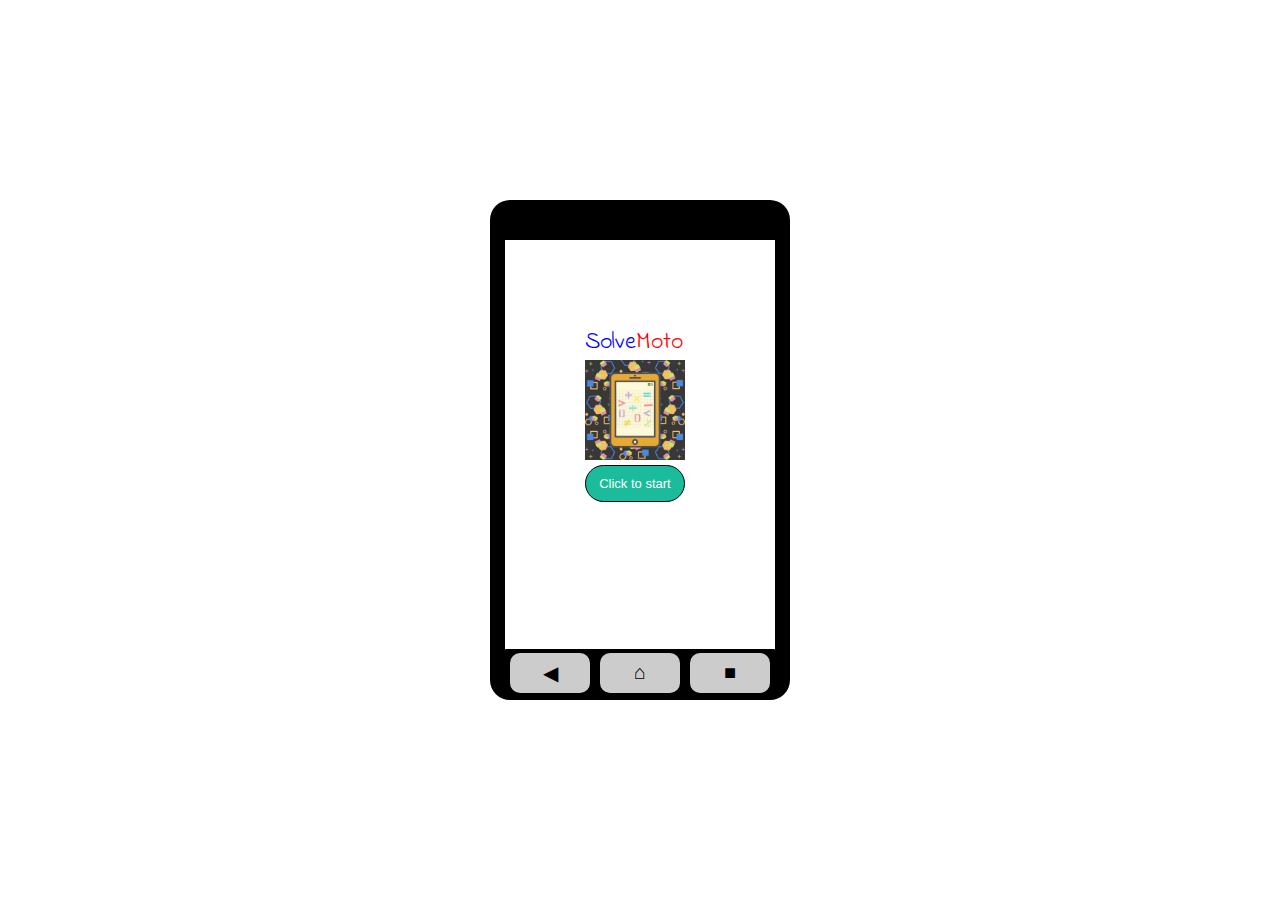
<file: index.html>
<!DOCTYPE html>
<html lang="en">
<head>
    <meta charset="UTF-8">
    <meta name="viewport" content="width=device-width, initial-scale=1.0">
    <title>Addition</title>
    <style>

@import url('https://fonts.googleapis.com/css2?family=Indie+Flower&display=swap');
@import url('https://fonts.googleapis.com/css2?family=Montserrat:wght@100&display=swap');

        * {
    margin: 0;
    padding: 0;
    box-sizing: border-box;
}

body {
    width: 100vw;
    height: 100vh;
    display: flex;
    justify-content: center;
    align-items: center;
    font: 20px 'Montserrat', sans-serif;
}

  .phone {
    width: 300px;
    height: 500px;
    border-radius: 20px;
    position: relative;
    border: solid 15px black;
    border-top: solid 40px black;
    
  }
  
  .screen {
    width: 100%;
    height: 70%;
    background-color: white;
    display: flex;
    justify-content: center;
    align-items: center;
  }
  
  .screen p {
    font-size: 24px;
  }
  
  .buttons {
    margin-top: 205%;
    padding-top: 10px;
    padding-bottom: 10px;
    width: 100%;
    height: 15%;
    display: flex;
    justify-content: space-around;
    align-items: center;
    background-color: black;
    border-radius: 1px;
  }
  
  .buttons button {
      width: 80px;
      height: 40px;
      border: none;
      border-radius: 10px;
      background-color: #ccc;
      cursor: pointer;
  }
  
  .nav-button {
      color: black;
      font-size: 20px;
  }

  .image {
    position: absolute;
    left: 80px;
    width: 100%;
    height: 50%;
    padding-top: 50px;
    margin-bottom: 20px;
  }

  .image img {
    width: 100px;
    height: 100px; 
  }

  .image button {
    display: flex;
    align-items: center;
    justify-content: center;
    padding: 10px;
    width: 37%;
  }

  .productName {
    font: 40px "Indie Flower", cursive;
  }

  .fword {
    color: blue;
  }

  .sword {
    color: red;
  }

  .icon-button {
    border: solid 1px black;
    border-radius: 20px;
    background: #1abc9c;
    color: white;
    font-size: 13px;
    cursor: pointer;
  }

  a {
    text-decoration: none;
    color: white;
  }
    </style>
</head>
<body>
    <div class="phone"> <!-- The Cointainer of whole content -->
        <div class="screen">
            <div class="image">
                <p class="productName"><span class="fword">Solve</span><span class="sword">Moto</span></p>
                <img src="entrepimage.jpg">
                <br>
                <a href="choice.html"><button class="icon-button">Click to start</button></a>
            </div>
        


        <div class="buttons">
          <!-- Buttons or controls -->
          <a href="home.html"><button class="nav-button">&#9664;</button></a>
          <a href="home.html"><button class="nav-button">&#8962;</button></a>
          <a href="credits.html"><button class="nav-button">■</button></a>
        </div>
    </div>

    <script src="app.js" async defer></script>
</html>
</file>
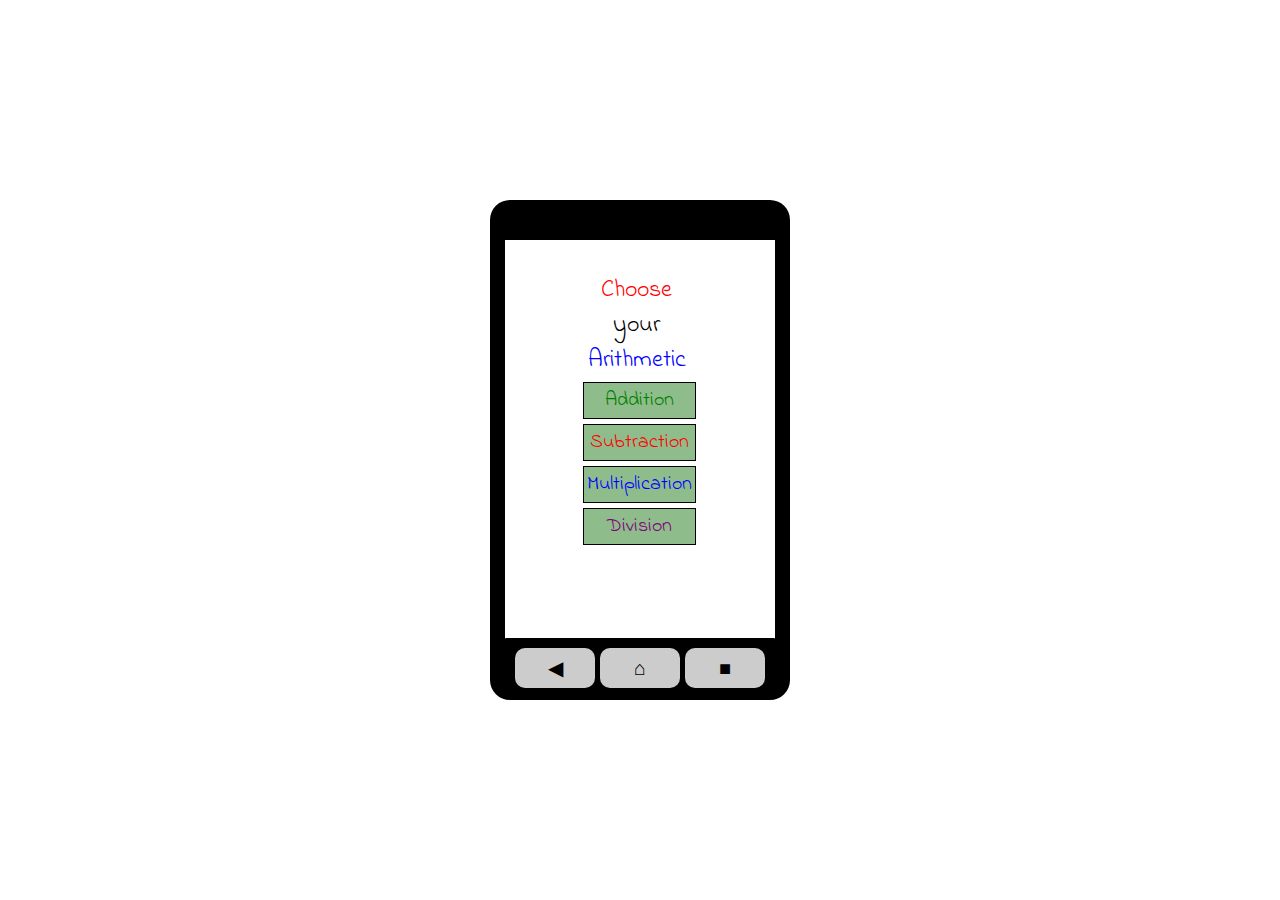
<file: choice.html>
<!DOCTYPE html>
<html lang="en">
<head>
    <meta charset="UTF-8">
    <meta name="viewport" content="width=device-width, initial-scale=1.0">
    <title>Addition</title>
    <style>

@import url('https://fonts.googleapis.com/css2?family=Indie+Flower&display=swap');
@import url('https://fonts.googleapis.com/css2?family=Montserrat:wght@100&display=swap');

        * {
    margin: 0;
    padding: 0;
    box-sizing: border-box;
}

body {
    width: 100vw;
    height: 100vh;
    display: flex;
    justify-content: center;
    align-items: center;
    font: 20px 'Montserrat', sans-serif;
}

  .phone {
    width: 300px;
    height: 500px;
    border-radius: 20px;
    position: relative;
    border: solid 15px black;
    border-top: solid 40px black;
    
  }
  
  .screen {
    width: 100%;
    height: 70%;
    background-color: white;
    display: flex;
    justify-content: center;
    align-items: center;
  }
  
  .screen p {
    font-size: 24px;    
  }
  
  .buttons {
    position: absolute;
    margin-top: 545px;
    margin-right: 0;
    padding: 10px;
    width: 100%;
    display: flex;
    justify-content: space-around;
    align-items: center;
    background-color: black;
    border-radius: 1px;
  }
  
  .buttons button {
      width: 80px;
      height: 40px;
      border: none;
      border-radius: 10px;
      background-color: #ccc;
      cursor: pointer;
  }
  
  .nav-button {
      color: black;
      font-size: 20px;
      margin-right: 5px;
      
  }

  .choosingArithmetic {
    position: relative;
    width: 100%;
    text-align: center; 
    left: 103px;
  }

  .choosingArithmetic p {
    margin-left: 0;
    margin-bottom: 140px;
    text-align: center;
  }
  .productName {
    font: 20px "Indie Flower", cursive;
    text-align: center;
  }
  
  .arithmetics {
    width: 100%;
    position: relative;
    align-items: center;
    padding-top: 150px;
    padding-right: 100px;
    padding-bottom: 20px;   
  }

  .addition {
    margin-top: 5px;
    padding: 3px;
    border: solid 1px black;
    text-align: center;
    font: 20px "Indie Flower", cursive;
    color: green;
    background-color: #8FBC8B;
  }

  .subtraction {
    margin-top: 5px;
    padding: 3px;
    border: solid 1px black;
    text-align: center;
    font: 20px "Indie Flower", cursive;
    color: red;
    background-color: #8FBC8B;
  }

  .multiplication {
    margin-top: 5px;
    padding: 3px;
    border: solid 1px black;
    text-align: center;
    font: 20px "Indie Flower", cursive;
    color: blue;
    background-color: #8FBC8B;
  }

  .division {
    margin-top: 5px;
    padding: 3px;
    border: solid 1px black;
    text-align: center;
    font: 20px "Indie Flower", cursive;
    color: purple;
    background-color: #8FBC8B;
  }

  .arithmetics a {
    text-decoration: none;
  }

    </style>
</head>
<body>
    <div class="phone"> <!-- The Cointainer of whole content -->
        <div class="screen">
            <div class="choosingArithmetic">
                <p class="productName"><span style="color:red;">Choose</span> your <span style="color: blue">Arithmetic </span></p>
            </div>
            <br><br><br>
            <div class="arithmetics">
                <a href="mathExercise.html"><div class="addition">Addition</div></a>
                <a href="mathExercise2.html"><div class="subtraction">Subtraction</div></a>
                <a href="mathExercise3.html"><div class="multiplication">Multiplication</div></a>
                <a href="mathExercise4.html"><div class="division">Division</div></a>
            </div>
        


        <div class="buttons">
          <!-- Buttons or controls -->
          <a href="index.html"><button class="nav-button">&#9664;</button></a>
          <a href="index.html"><button class="nav-button">&#8962;</button></a>
          <a href="credits.html"><button class="nav-button">■</button></a>
        </div>
    </div>

    <script src="app.js" async defer></script>
</html>
</file>
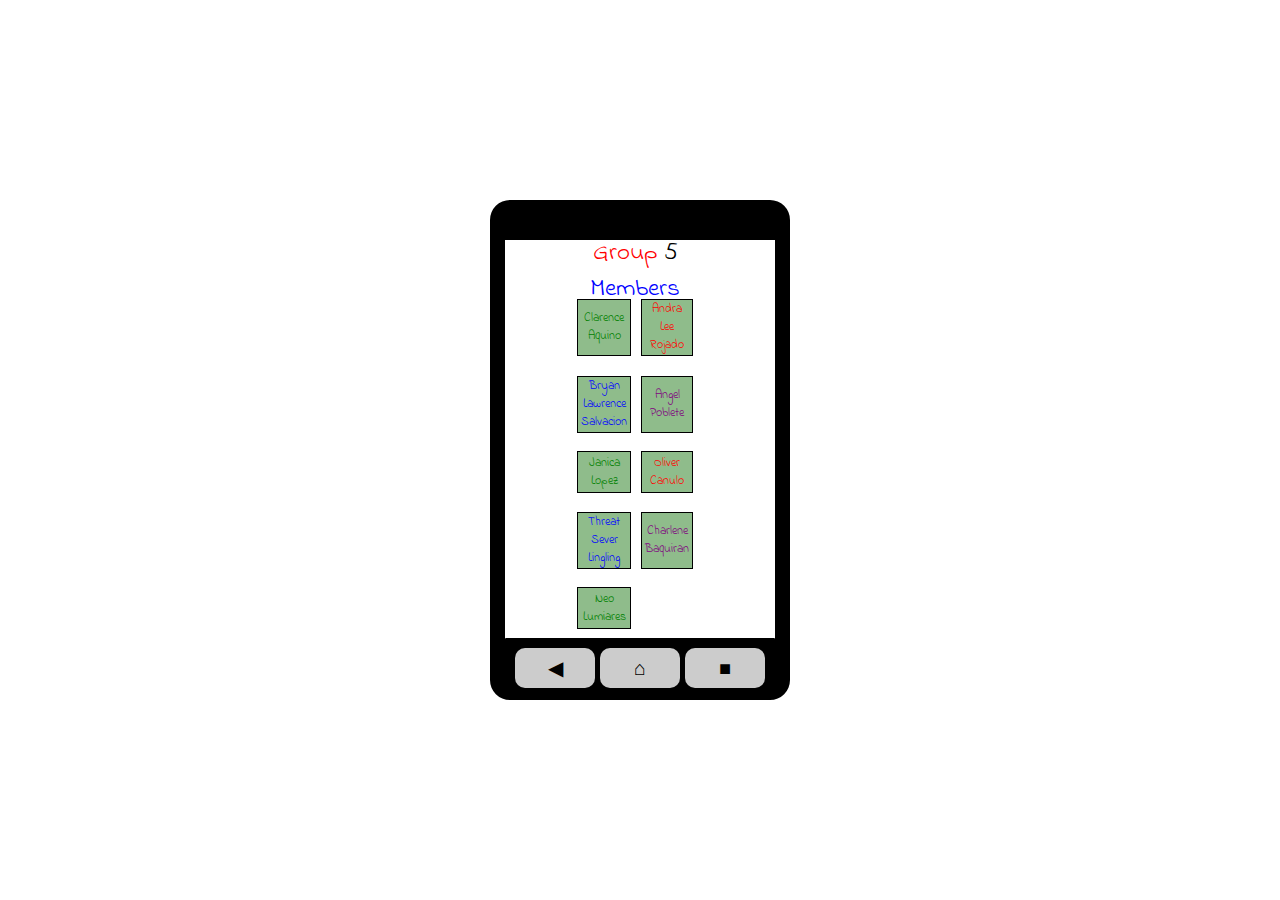
<file: credits.html>
<!DOCTYPE html>
<html lang="en">
<head>
    <meta charset="UTF-8">
    <meta name="viewport" content="width=device-width, initial-scale=1.0">
    <title>Addition</title>
    <style>

@import url('https://fonts.googleapis.com/css2?family=Indie+Flower&display=swap');
@import url('https://fonts.googleapis.com/css2?family=Montserrat:wght@100&display=swap');

        * {
    margin: 0;
    padding: 0;
    box-sizing: border-box;
}

body {
    width: 100vw;
    height: 100vh;
    display: flex;
    justify-content: center;
    align-items: center;
    font: 20px 'Montserrat', sans-serif;
}

  .phone {
    width: 300px;
    height: 500px;
    border-radius: 20px;
    position: relative;
    border: solid 15px black;
    border-top: solid 40px black;
    
  }
  
  .screen {
    width: 100%;
    height: 70%;
    background-color: white;
    display: flex;
    justify-content: center;
    align-items: center;
  }
  
  .screen p {
    font-size: 24px;    
  }
  
  .buttons {
    position: absolute;
    margin-top: 545px;
    margin-right: 0;
    padding: 10px;
    width: 100%;
    display: flex;
    justify-content: space-around;
    align-items: center;
    background-color: black;
    border-radius: 1px;
  }
  
  .buttons button {
      width: 80px;
      height: 40px;
      border: none;
      border-radius: 10px;
      background-color: #ccc;
      cursor: pointer;
  }
  
  .nav-button {
      color: black;
      font-size: 20px;
      margin-right: 5px;
      
  }

  .choosingArithmetic {
    position: relative;
    width: 100%;
    text-align: center; 
    left: 103px;
  }

  .choosingArithmetic p {
    margin-left: 0;
    margin-bottom: 250px;
    text-align: center;
  }
  .productName {
    font: 10px "Indie Flower", cursive;
    text-align: center;
  }
  
  span {
    font-size: 25px;

  }

  .arithmetics {
    width: 100%;
    position: relative;
    align-items: center;
    padding-top: 150px;
    padding-right: 100px;
    padding-bottom: 20px;   
  }

  .addition {
    margin-top: 5px;
    padding: 3px;
    border: solid 1px black;
    text-align: center;
    font: 20px "Indie Flower", cursive;
    color: green;
    background-color: #8FBC8B;
    height: 100%;
    width: 100%;
  }

  .subtraction {
    margin-top: 5px;
    padding: 3px;
    border: solid 1px black;
    text-align: center;
    font: 20px "Indie Flower", cursive;
    color: red;
    background-color: #8FBC8B;
  }

  .multiplication {
    margin-top: 5px;
    padding: 3px;
    border: solid 1px black;
    text-align: center;
    font: 20px "Indie Flower", cursive;
    color: blue;
    background-color: #8FBC8B;
  }

  .division {
    margin-top: 5px;
    padding: 3px;
    border: solid 1px black;
    text-align: center;
    font: 20px "Indie Flower", cursive;
    color: purple;
    background-color: #8FBC8B;
  }

  .arithmetics a {
    text-decoration: none;
  }

  .arithmetics {
    display: grid;
    grid-template-columns: repeat(2, 1fr); /* Adjust the number of columns as needed */
    gap: 10px; /* Add some gap between grid items */
}

.arithmetics div {
    display: flex;
    justify-content: center;
    align-items: center;
    height: 85%;
    width: 100%;
    font-size: 60%; /* Adjust the height as needed */
}

    </style>
</head>
<body>
    <div class="phone"> <!-- The Cointainer of whole content -->
        <div class="screen">
            <div class="choosingArithmetic">
                <p class="productName"><span style="color:red;">Group </span>5 <span style="color: blue">Members</span></p>
            </div>
            <br><br><br>
            <div class="arithmetics">
                <div class="addition">Clarence Aquino</div>
                <div class="subtraction">Andra Lee Rojado</div>
                <div class="multiplication">Bryan Lawrence Salvacion</div>
                <div class="division">Angel Poblete</div>
                <div class="addition">Janica Lopez</div>
                <div class="subtraction">Oliver Canulo</div>
                <div class="multiplication">Threat Sever Lingling</div>
                <div class="division">Charlene Baquiran</div>
                <div class="addition">Neo Lumiares</div>
            </div>
        


        <div class="buttons">
          <!-- Buttons or controls -->
          <a href="choice.html"><button class="nav-button">&#9664;</button></a>
          <a href="index.html"><button class="nav-button">&#8962;</button></a>
          <a href="credits.html"><button class="nav-button">■</button></a>
        </div>
    </div>

    <script src="app.js" async defer></script>
</html>
</file>
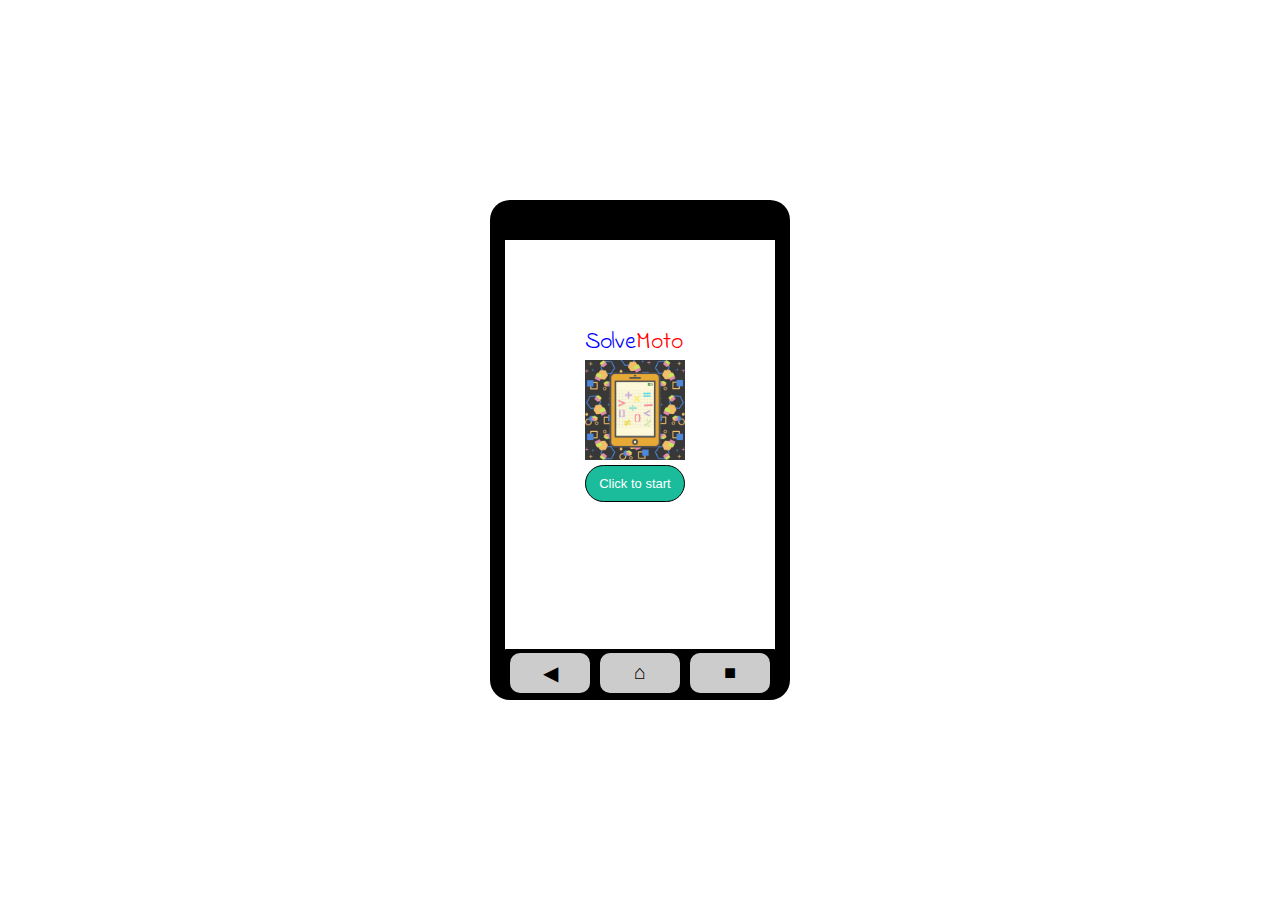
<file: home.html>
<!DOCTYPE html>
<html lang="en">
<head>
    <meta charset="UTF-8">
    <meta name="viewport" content="width=device-width, initial-scale=1.0">
    <title>Addition</title>
    <style>

@import url('https://fonts.googleapis.com/css2?family=Indie+Flower&display=swap');
@import url('https://fonts.googleapis.com/css2?family=Montserrat:wght@100&display=swap');

        * {
    margin: 0;
    padding: 0;
    box-sizing: border-box;
}

body {
    width: 100vw;
    height: 100vh;
    display: flex;
    justify-content: center;
    align-items: center;
    font: 20px 'Montserrat', sans-serif;
}

  .phone {
    width: 300px;
    height: 500px;
    border-radius: 20px;
    position: relative;
    border: solid 15px black;
    border-top: solid 40px black;
    
  }
  
  .screen {
    width: 100%;
    height: 70%;
    background-color: white;
    display: flex;
    justify-content: center;
    align-items: center;
  }
  
  .screen p {
    font-size: 24px;
  }
  
  .buttons {
    margin-top: 205%;
    padding-top: 10px;
    padding-bottom: 10px;
    width: 100%;
    height: 15%;
    display: flex;
    justify-content: space-around;
    align-items: center;
    background-color: black;
    border-radius: 1px;
  }
  
  .buttons button {
      width: 80px;
      height: 40px;
      border: none;
      border-radius: 10px;
      background-color: #ccc;
      cursor: pointer;
  }
  
  .nav-button {
      color: black;
      font-size: 20px;
  }

  .image {
    position: absolute;
    left: 80px;
    width: 100%;
    height: 50%;
    padding-top: 50px;
    margin-bottom: 20px;
  }

  .image img {
    width: 100px;
    height: 100px; 
  }

  .image button {
    display: flex;
    align-items: center;
    justify-content: center;
    padding: 10px;
    width: 37%;
  }

  .productName {
    font: 40px "Indie Flower", cursive;
  }

  .fword {
    color: blue;
  }

  .sword {
    color: red;
  }

  .icon-button {
    border: solid 1px black;
    border-radius: 20px;
    background: #1abc9c;
    color: white;
    font-size: 13px;
    cursor: pointer;
  }

  a {
    text-decoration: none;
    color: white;
  }
    </style>
</head>
<body>
    <div class="phone"> <!-- The Cointainer of whole content -->
        <div class="screen">
            <div class="image">
                <p class="productName"><span class="fword">Solve</span><span class="sword">Moto</span></p>
                <img src="entrepimage.jpg">
                <br>
                <a href="choice.html"><button class="icon-button">Click to start</button></a>
            </div>
        


        <div class="buttons">
          <!-- Buttons or controls -->
          <a href="home.html"><button class="nav-button">&#9664;</button></a>
          <a href="home.html"><button class="nav-button">&#8962;</button></a>
          <a href="credits.html"><button class="nav-button">■</button></a>
        </div>
    </div>

    <script src="app.js" async defer></script>
</html>
</file>
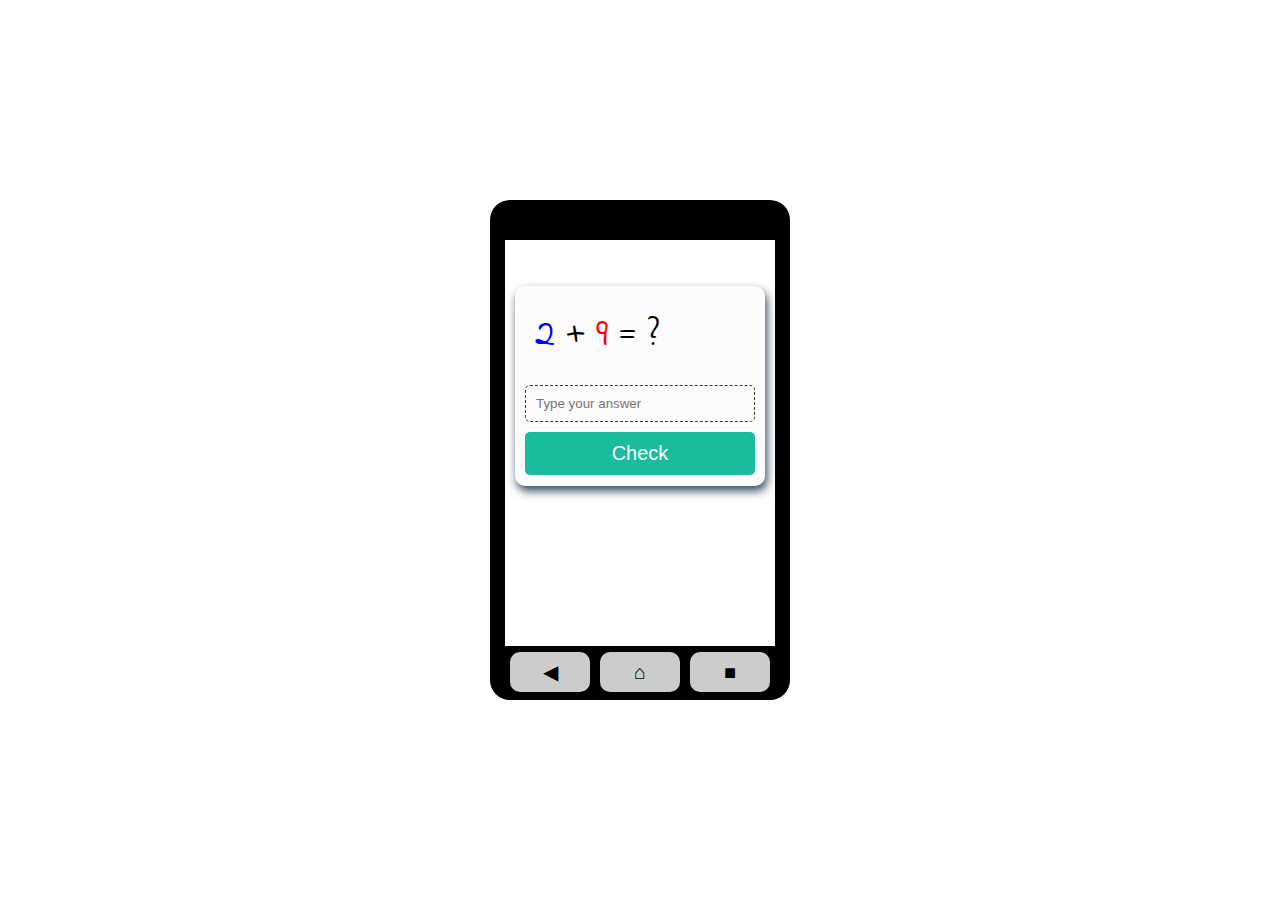
<file: mathExercise.html>
<!DOCTYPE html>
<html lang="en">
<head>
    <meta charset="UTF-8">
    <meta name="viewport" content="width=device-width, initial-scale=1.0">
    <title>Addition</title>
    <link rel="stylesheet" href="main.css">
</head>
<body>
    <div class="phone"> <!-- The Cointainer of whole content -->
        <div class="screen">
          <!-- Content displayed on the screen -->

          <!-- Here is the games -->

          <div class="math-games">
            <span class="items">
                <span id="item1"></span> + <span id="item2"></span> = ?
            </span>
            <input id="input-el" type="text" class="items" placeholder="Type your answer">
            <button id="check-btn" class="items">Check</button>
          </div>
         

        </div>

        <div id="myModal" class="modal-container">
            <!-- Here is the text console -->
            <span class="close">&times;</span>
            <p class="theAnswer">The answer</p>
        </div>

        <!--for next question-->
        <div id="nextQuestion" class="next-container">
            <span class="nextButton">Next</span>
        </div>


        <div class="buttons">
          <!-- Buttons or controls -->
          <a href="choice.html"><button class="nav-button">&#9664;</button></a>
          <a href="index.html"><button class="nav-button">&#8962;</button></a>
          <a href="credits.html"><button class="nav-button">■</button></a>
        </div>
    </div>

    <script src="app.js" async defer></script>
</html>
</file>
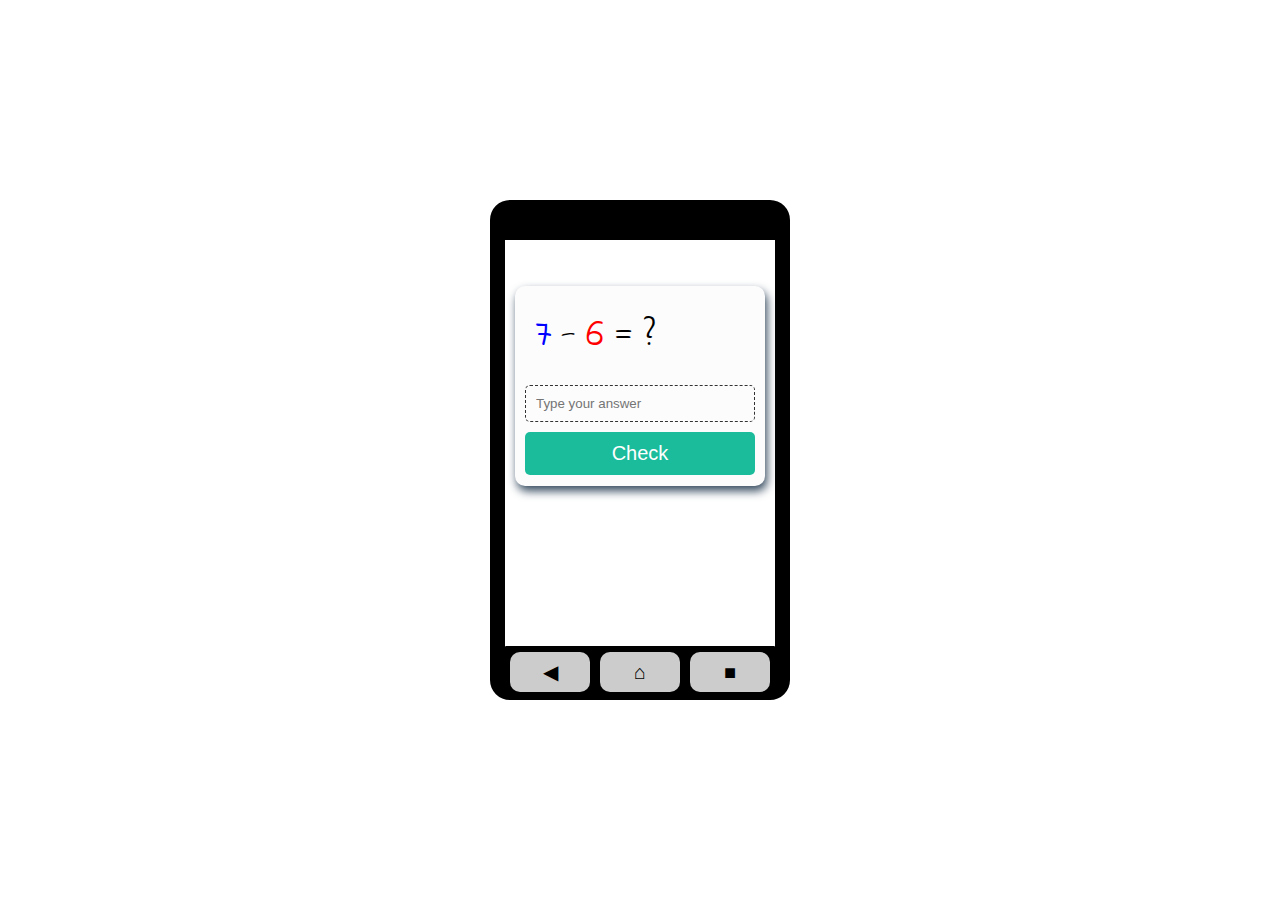
<file: mathExercise2.html>
<!DOCTYPE html>
<html lang="en">
<head>
    <meta charset="UTF-8">
    <meta name="viewport" content="width=device-width, initial-scale=1.0">
    <title>Addition</title>
    <link rel="stylesheet" href="main.css">
</head>
<body>
    <div class="phone"> <!-- The Cointainer of whole content -->
        <div class="screen">
          <!-- Content displayed on the screen -->

          <!-- Here is the games -->

          <div class="math-games">
            <span class="items">
                <span id="item1"></span> - <span id="item2"></span> = ?
            </span>
            <input id="input-el" type="text" class="items" placeholder="Type your answer">
            <button id="check-btn" class="items">Check</button>
          </div>
         

        </div>

        <div id="myModal" class="modal-container">
            <!-- Here is the text console -->
            <span class="close">&times;</span>
            <p class="theAnswer">The answer</p>
        </div>

        <!--for next question-->
        <div id="nextQuestion" class="next-container">
            <span class="nextButton">Next</span>
        </div>


        <div class="buttons">
          <!-- Buttons or controls -->
          <a href="choice.html"><button class="nav-button">&#9664;</button></a>
          <a href="index.html"><button class="nav-button">&#8962;</button></a>
          <a href="credits.html"><button class="nav-button">■</button></a>
        </div>
    </div>

    <script src="app2.js" async defer></script>
</html>
</file>
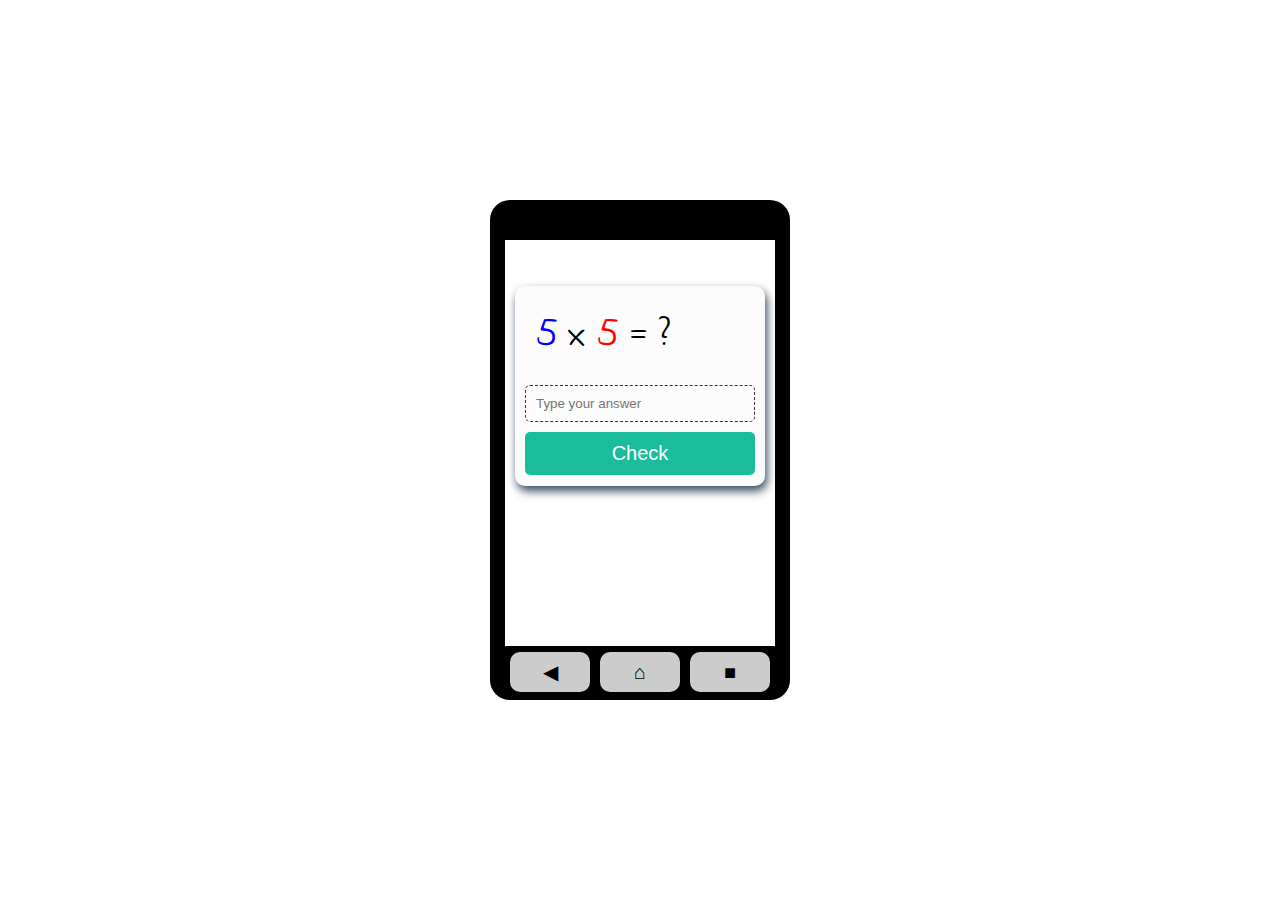
<file: mathExercise3.html>
<!DOCTYPE html>
<html lang="en">
<head>
    <meta charset="UTF-8">
    <meta name="viewport" content="width=device-width, initial-scale=1.0">
    <title>Addition</title>
    <link rel="stylesheet" href="main.css">
</head>
<body>
    <div class="phone"> <!-- The Cointainer of whole content -->
        <div class="screen">
          <!-- Content displayed on the screen -->

          <!-- Here is the games -->

          <div class="math-games">
            <span class="items">
                <span id="item1"></span> x <span id="item2"></span> = ?
            </span>
            <input id="input-el" type="text" class="items" placeholder="Type your answer">
            <button id="check-btn" class="items">Check</button>
          </div>
         

        </div>

        <div id="myModal" class="modal-container">
            <!-- Here is the text console -->
            <span class="close">&times;</span>
            <p class="theAnswer">The answer</p>
        </div>

        <!--for next question-->
        <div id="nextQuestion" class="next-container">
            <span class="nextButton">Next</span>
        </div>


        <div class="buttons">
          <!-- Buttons or controls -->
          <a href="choice.html"><button class="nav-button">&#9664;</button></a>
          <a href="index.html"><button class="nav-button">&#8962;</button></a>
          <a href="credits.html"><button class="nav-button">■</button></a>
        </div>
    </div>

    <script src="app3.js" async defer></script>
</html>
</file>
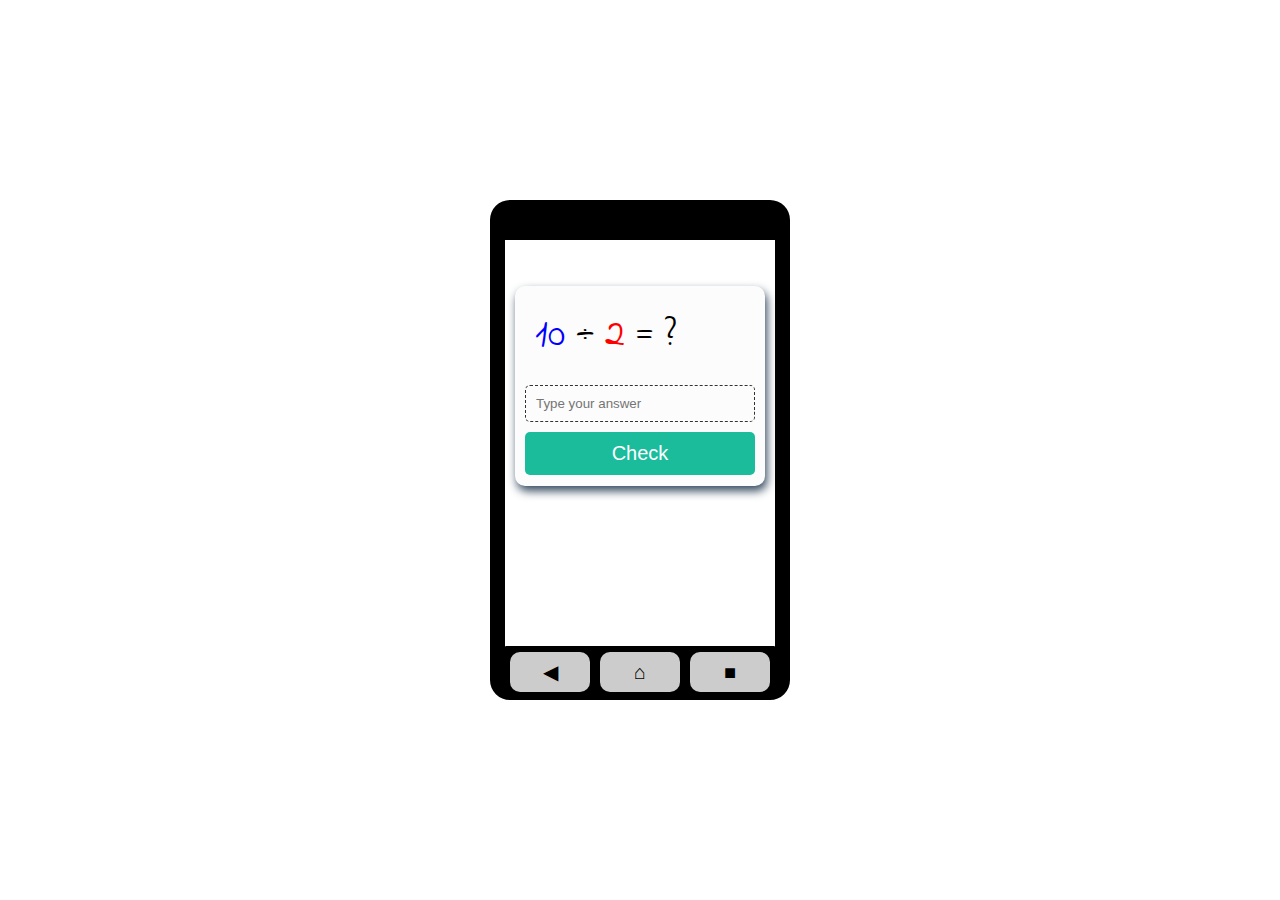
<file: mathExercise4.html>
<!DOCTYPE html>
<html lang="en">
<head>
    <meta charset="UTF-8">
    <meta name="viewport" content="width=device-width, initial-scale=1.0">
    <title>Addition</title>
    <link rel="stylesheet" href="main.css">
</head>
<body>
    <div class="phone"> <!-- The Cointainer of whole content -->
        <div class="screen">
          <!-- Content displayed on the screen -->

          <!-- Here is the games -->

          <div class="math-games">
            <span class="items">
                <span id="item1"></span> &divide; <span id="item2"></span> = ?
            </span>
            <input id="input-el" type="text" class="items" placeholder="Type your answer">
            <button id="check-btn" class="items">Check</button>
          </div>
         

        </div>

        <div id="myModal" class="modal-container">
            <!-- Here is the text console -->
            <span class="close">&times;</span>
            <p class="theAnswer">The answer</p>
        </div>

        <!--for next question-->
        <div id="nextQuestion" class="next-container">
            <span class="nextButton">Next</span>
        </div>


        <div class="buttons">
          <!-- Buttons or controls -->
          <a href="choice.html"><button class="nav-button">&#9664;</button></a>
          <a href="index.html"><button class="nav-button">&#8962;</button></a>
          <a href="credits.html"><button class="nav-button">■</button></a>
        </div>
    </div>

    <script src="app4.js" async defer></script>
</html>
</file>
<file: main.css>
@import url('https://fonts.googleapis.com/css2?family=Indie+Flower&display=swap');
@import url('https://fonts.googleapis.com/css2?family=Montserrat:wght@100&display=swap');

* {
    margin: 0;
    padding: 0;
    box-sizing: border-box;
}

body {
    width: 100vw;
    height: 100vh;
    display: flex;
    justify-content: center;
    align-items: center;
    font: 20px 'Montserrat', sans-serif;
}

  .phone {
    width: 300px;
    height: 500px;
    border-radius: 20px;
    position: relative;
    border: solid 15px black;
    border-top: solid 40px black;
    
  }
  
  .screen {
    width: 100%;
    height: 70%;
    background-color: white;
    display: flex;
    justify-content: center;
    align-items: center;
  }
  
  .screen p {
    font-size: 24px;
  }
  
  .buttons {
    margin-top: 94px;
    width: 100%;
    height: 12%;
    display: flex;
    justify-content: space-around;
    align-items: center;
    background-color: black;
    border-radius: 1px;
  }
  
  .buttons button {
      width: 80px;
      height: 40px;
      border: none;
      border-radius: 10px;
      background-color: #ccc;
      cursor: pointer;
  }
  
  .nav-button {
      color: black;
      font-size: 20px;
  }

/* The container */

.math-games {
    background: #fcfcfc;
    padding: 10px;
    margin-bottom: 20px;
    border-radius: 10px; 
    box-shadow: 2px 5px 10px #34495e;
    width: 250px;
    height: 200px;
    display: flex;
    flex-direction: column;
    justify-content: center;
    align-items: center;
}

input {
    border: 1px dashed #333;
    outline: none;
    border-radius: 5px;
    background: none;
}

.blue {
    color: blue;
}

.red {
    color: red;
}

.math-games span {
    font: 40px "Indie Flower", cursive;
}

button {
    border: none;
    background: #1abc9c;
    color: #fff;
    border-radius: 5px;
    font-size: 20px;
}

button:hover {
    cursor: pointer;
}

.items {
    width: 100%;
    padding: 10px;
    margin: 5px 0; 
}

/* styling the modal */
.modal-container {
    position: absolute;
    right: 15px;
    bottom: 60px;
    width: 200px;
    height: 50px;
    border: 1px solid #555;
    padding: 20px;
    background: #e74c3c;
    color: #fff;
    font-weight: bold;
    display: flex;
    align-items: center;
    box-shadow: 2px 2px 2px #555;
    display: none;
}

.close {
    position: absolute;
    top: 0;
    right: 8px;
    font-size: 25px;

}

.close:hover {
    cursor: pointer;
}

.theAnswer {
    font-size: 15px;
}

.nextButton {
    font-size: 15px;
}

.next-container {
    position: absolute;
    right: 15px;
    bottom: 120px;
    width: 100px;
    height: 10px;
    border: 1px solid #555;
    padding: 10px;
    padding-bottom: 30px;
    background: #e74c3c;
    color: #fff;
    font-weight: bold;
    display: flex;
    align-items: center;
    box-shadow: 2px 2px 2px #555;
    background: #1abc9c;  
    display: none;
    cursor: pointer;
}
</file>
